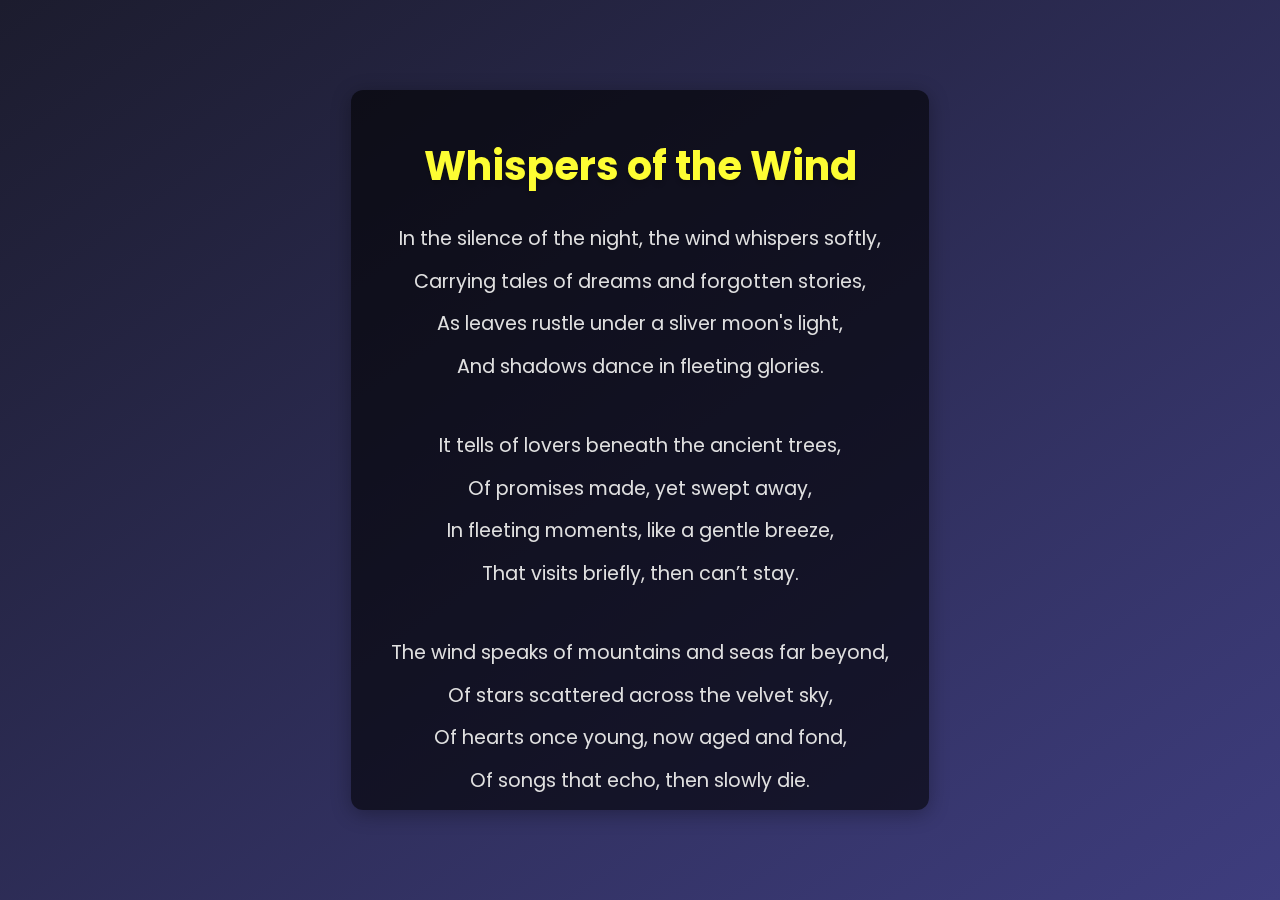
<file: poem1.html>
<!DOCTYPE html>
<html lang="en">

<head>
  <meta charset="UTF-8" />
  <meta http-equiv="X-UA-Compatible" content="IE=edge" />
  <meta name="viewport" content="width=device-width, initial-scale=1.0" />
  <link rel="stylesheet" href="styles1.css" />
  <link rel="preconnect" href="https://fonts.googleapis.com" />
  <link href="https://fonts.googleapis.com/css2?family=Poppins:wght@300;400;600&display=swap" rel="stylesheet" />
  <title>Synchronised Hearts | Gems and Co.</title>
</head>
<body>
  <video autoplay loop muted playsinline class="background-video">
    <source src="C:\Java prg\galaxy.mp4" type="video/mp4">
    Your browser does not support the video tag.
  </video>
    <section id="poem1">
        <h3>Whispers of the Wind</h3>
          <p>In the silence of the night, the wind whispers softly,</p>
          <p>Carrying tales of dreams and forgotten stories,</p>
          <p>As leaves rustle under a sliver moon's light,</p>
<p>And shadows dance in fleeting glories.</p><br>

<p>It tells of lovers beneath the ancient trees,</p>
<p>Of promises made, yet swept away,</p>
<p>In fleeting moments, like a gentle breeze,</p>
<p>That visits briefly, then can’t stay.</p><br>

<p>The wind speaks of mountains and seas far beyond,</p>
<p>Of stars scattered across the velvet sky,</p>
<p>Of hearts once young, now aged and fond,</p>
<p>Of songs that echo, then slowly die.</p><br>

<p>So when the wind sighs, lean in close to hear,</p>
<p>Its haunting tales of joy and sorrow.</p>
<p>For in each gust, a soul appears,</p>
<p>A fleeting ghost we may borrow.</p>

    </section>
</body>
</html>
</file>
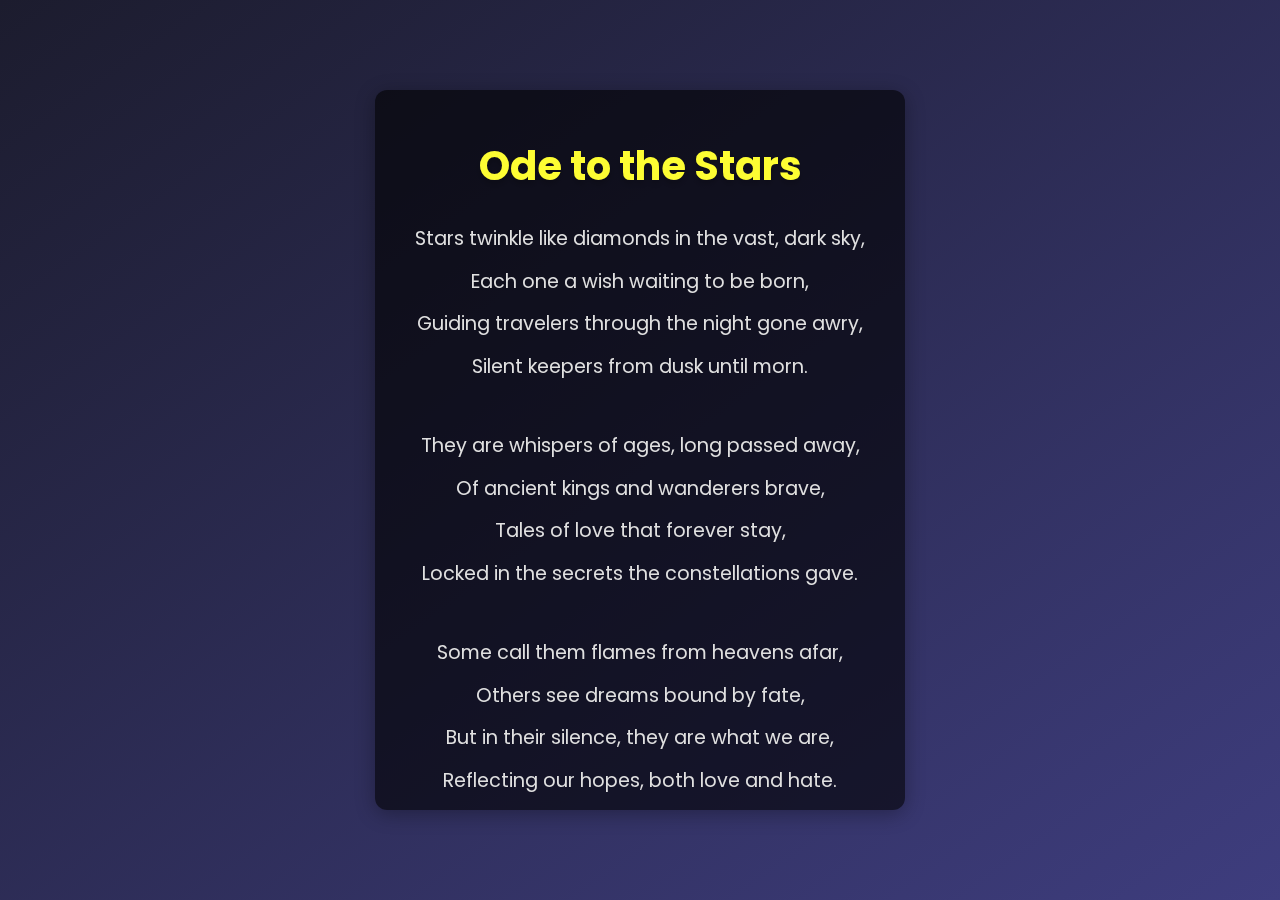
<file: poem2.html>
<!DOCTYPE html>
<html lang="en">

<head>
  <meta charset="UTF-8" />
  <meta http-equiv="X-UA-Compatible" content="IE=edge" />
  <meta name="viewport" content="width=device-width, initial-scale=1.0" />
  <link rel="stylesheet" href="styles2.css" />
  <link rel="preconnect" href="https://fonts.googleapis.com" />
  <link href="https://fonts.googleapis.com/css2?family=Poppins:wght@300;400;600&display=swap" rel="stylesheet" />
  <title>Synchronised Hearts | Gems and Co.</title>
</head>
<body>
  <video autoplay loop muted playsinline class="background-video">
    <source src="C:\Java prg\galaxy.mp4" type="video/mp4">
    Your browser does not support the video tag.
  </video>
    <section id="poem2">
        <h3>Ode to the Stars</h3>
          <p>Stars twinkle like diamonds in the vast, dark sky,</p>
          <p>Each one a wish waiting to be born,</p>
          <p>Guiding travelers through the night gone awry,</p>
<p>Silent keepers from dusk until morn.</p><br>

<p>They are whispers of ages, long passed away,</p>
<p>Of ancient kings and wanderers brave,</p>
<p>Tales of love that forever stay,</p>
<p>Locked in the secrets the constellations gave.</p><br>

<p>Some call them flames from heavens afar,</p>
<p>Others see dreams bound by fate,</p>
<p>But in their silence, they are what we are,</p>
<p>Reflecting our hopes, both love and hate.</p><br>

<p>So we look up, seeking their light,</p>
<p>Knowing they burn in lives of their own.</p>
<p>In the dance of darkness and blinding bright,</p>
<p>We find we're never truly alone.</p>

    </section>
</body>
</html>
</file>
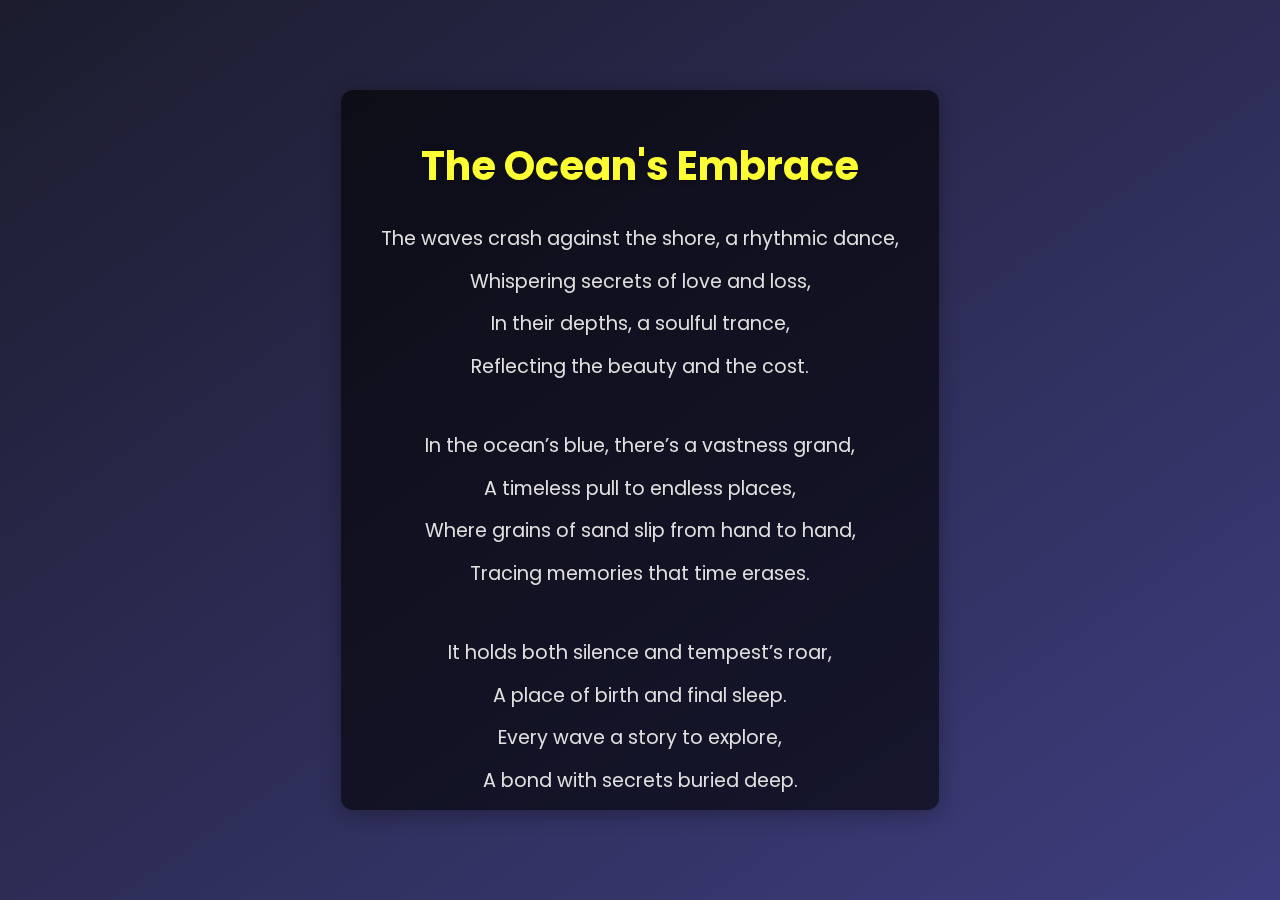
<file: poem3.html>
<!DOCTYPE html>
<html lang="en">

<head>
  <meta charset="UTF-8" />
  <meta http-equiv="X-UA-Compatible" content="IE=edge" />
  <meta name="viewport" content="width=device-width, initial-scale=1.0" />
  <link rel="stylesheet" href="styles3.css" />
  <link rel="preconnect" href="https://fonts.googleapis.com" />
  <link href="https://fonts.googleapis.com/css2?family=Poppins:wght@300;400;600&display=swap" rel="stylesheet" />
  <title>Synchronised Hearts | Gems and Co.</title>
</head>
<body>
  <video autoplay loop muted playsinline class="background-video">
    <source src="C:\Java prg\galaxy.mp4" type="video/mp4">
    Your browser does not support the video tag.
  </video>
    <section id="poem3">
        <h3>The Ocean's Embrace</h3>
          <p>The waves crash against the shore, a rhythmic dance,</p>
          <p>Whispering secrets of love and loss,</p>
          <p>In their depths, a soulful trance,</p>
<p>Reflecting the beauty and the cost.</p><br>

<p>In the ocean’s blue, there’s a vastness grand,</p>
<p>A timeless pull to endless places,</p>
<p>Where grains of sand slip from hand to hand,</p>
<p>Tracing memories that time erases.</p><br>

<p>It holds both silence and tempest’s roar,</p>
<p>A place of birth and final sleep.</p>
<p>Every wave a story to explore,</p>
<p>A bond with secrets buried deep.</p><br>

<p>And so we stand by the water’s edge,</p>
<p>Listening close to its infinite song.</p>
<p>Drawn by the pull of its sacred pledge,</p>
<p>To the ocean’s embrace, we all belong.</p>

    </section>
</body>
</html>
</file>
<file: styles1.css>
/* Reset and general styling */
* {
    margin: 0;
    padding: 0;
    box-sizing: border-box;
  }
  
  .background-video {
    position: fixed;
    top: 0;
    left: 0;
    width: 100%;
    height: 100%;
    object-fit: cover;
    z-index: -1; /* Places video behind all other content */
  }
  
  body {
    font-family: 'Poppins', sans-serif;
    background: linear-gradient(to bottom right, #1c1c2e, #3e3d7e);
    color: #fcfbf7;
    display: flex;
    align-items: center;
    justify-content: center;
    height: 100vh;
    overflow: hidden;
    padding: 20px; /* Adds padding to prevent content from touching screen edges */
  }
  
  #poem1 {
    max-width: 700px;
    background: rgba(0, 0, 0, 0.6);
    padding: 40px;
    border-radius: 12px;
    box-shadow: 0 4px 20px rgba(0, 0, 0, 0.3);
    color: #e0e0e0;
    line-height: 1.8;
    text-align: center;
    overflow-y: auto; /* Allows scrolling if content overflows */
    max-height: 80vh; /* Limits container height to ensure it fits on screen */
  }
  
  /* Heading Style */
  #poem1 h3 {
    font-size: 2.5em;
    color: #fdfd33;
    margin-bottom: 20px;
    text-shadow: 0px 4px 6px rgba(0, 0, 0, 0.2);
  }
  
  /* Paragraph Style */
  #poem1 p {
    font-size: 1.2em;
    margin: 8px 0;
  }
  
  /* Optional: Add a subtle animation */
  #poem1 p {
    animation: fadeIn 1.5s ease-in;
  }
  
  @keyframes fadeIn {
    from { opacity: 0; transform: translateY(10px); }
    to { opacity: 1; transform: translateY(0); }
  }
</file>
<file: styles2.css>
/* Reset and general styling */
* {
    margin: 0;
    padding: 0;
    box-sizing: border-box;
  }
  
  .background-video {
    position: fixed;
    top: 0;
    left: 0;
    width: 100%;
    height: 100%;
    object-fit: cover;
    z-index: -1; /* Places video behind all other content */
  }
  
  body {
    font-family: 'Poppins', sans-serif;
    background: linear-gradient(to bottom right, #1c1c2e, #3e3d7e);
    color: #fcfbf7;
    display: flex;
    align-items: center;
    justify-content: center;
    height: 100vh;
    overflow: hidden;
    padding: 20px; /* Adds padding to prevent content from touching screen edges */
  }
  
  #poem2 {
    max-width: 700px;
    background: rgba(0, 0, 0, 0.6);
    padding: 40px;
    border-radius: 12px;
    box-shadow: 0 4px 20px rgba(0, 0, 0, 0.3);
    color: #e0e0e0;
    line-height: 1.8;
    text-align: center;
    overflow-y: auto; /* Allows scrolling if content overflows */
    max-height: 80vh; /* Limits container height to ensure it fits on screen */
  }
  
  /* Heading Style */
  #poem2 h3 {
    font-size: 2.5em;
    color: #fdfd33;
    margin-bottom: 20px;
    text-shadow: 0px 4px 6px rgba(0, 0, 0, 0.2);
  }
  
  /* Paragraph Style */
  #poem2 p {
    font-size: 1.2em;
    margin: 8px 0;
  }
  
  /* Optional: Add a subtle animation */
  #poem2 p {
    animation: fadeIn 1.5s ease-in;
  }
  
  @keyframes fadeIn {
    from { opacity: 0; transform: translateY(10px); }
    to { opacity: 1; transform: translateY(0); }
  }
</file>
<file: styles3.css>
/* Reset and general styling */
* {
    margin: 0;
    padding: 0;
    box-sizing: border-box;
  }
  
  .background-video {
    position: fixed;
    top: 0;
    left: 0;
    width: 100%;
    height: 100%;
    object-fit: cover;
    z-index: -1; /* Places video behind all other content */
  }
  
  body {
    font-family: 'Poppins', sans-serif;
    background: linear-gradient(to bottom right, #1c1c2e, #3e3d7e);
    color: #fcfbf7;
    display: flex;
    align-items: center;
    justify-content: center;
    height: 100vh;
    overflow: hidden;
    padding: 20px; /* Adds padding to prevent content from touching screen edges */
  }
  
  #poem3 {
    max-width: 700px;
    background: rgba(0, 0, 0, 0.6);
    padding: 40px;
    border-radius: 12px;
    box-shadow: 0 4px 20px rgba(0, 0, 0, 0.3);
    color: #e0e0e0;
    line-height: 1.8;
    text-align: center;
    overflow-y: auto; /* Allows scrolling if content overflows */
    max-height: 80vh; /* Limits container height to ensure it fits on screen */
  }
  
  /* Heading Style */
  #poem3 h3 {
    font-size: 2.5em;
    color: #fdfd33;
    margin-bottom: 20px;
    text-shadow: 0px 4px 6px rgba(0, 0, 0, 0.2);
  }
  
  /* Paragraph Style */
  #poem3 p {
    font-size: 1.2em;
    margin: 8px 0;
  }
  
  /* Optional: Add a subtle animation */
  #poem3 p {
    animation: fadeIn 1.5s ease-in;
  }
  
  @keyframes fadeIn {
    from { opacity: 0; transform: translateY(10px); }
    to { opacity: 1; transform: translateY(0); }
  }
</file>
